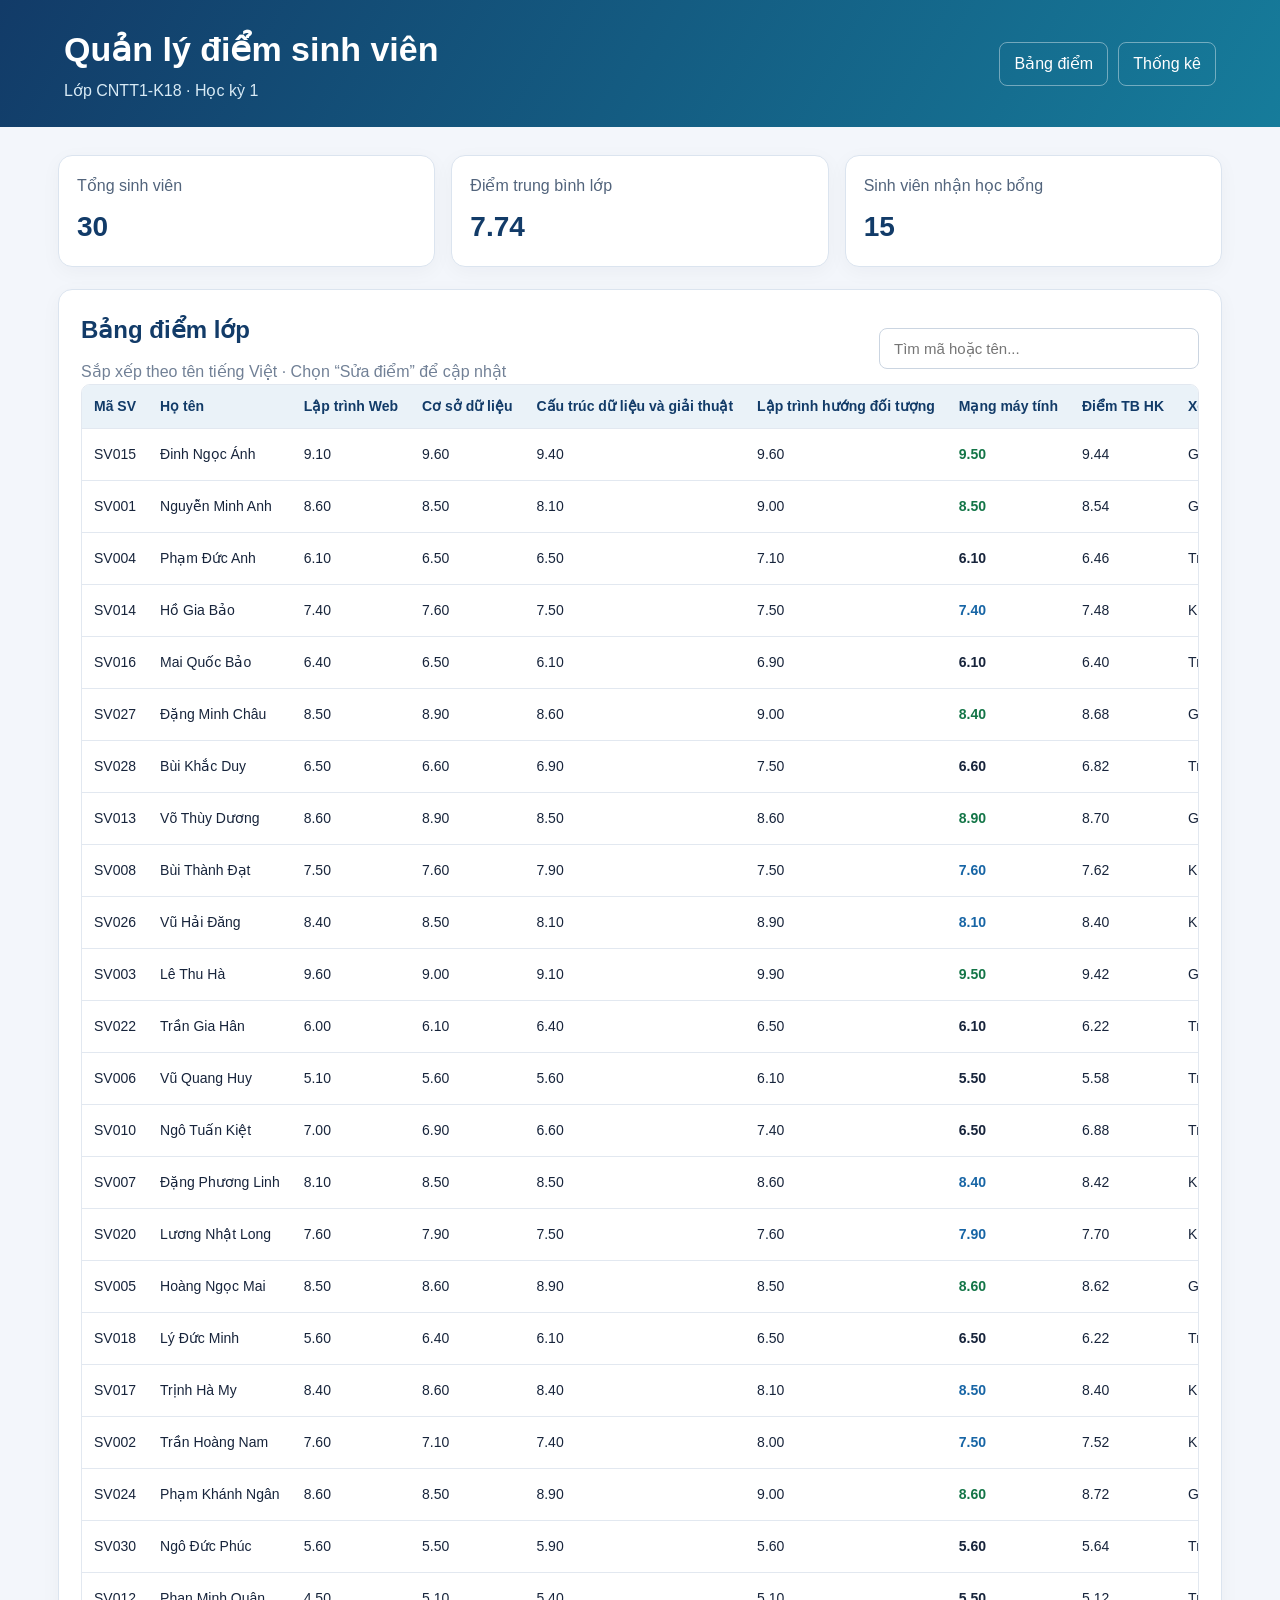
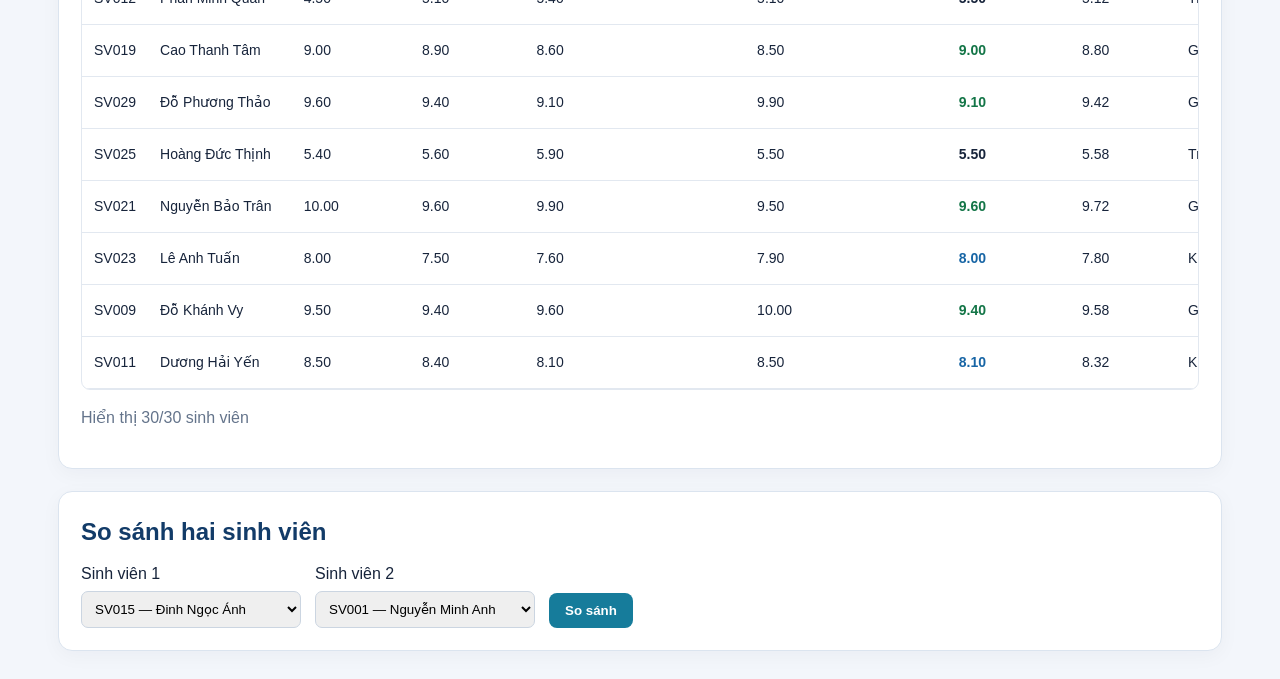
<file: index.html>
<!doctype html>
<html lang="vi"><head><meta charset="UTF-8"><meta name="viewport" content="width=device-width,initial-scale=1">
<title>Quản lý điểm sinh viên</title><link rel="stylesheet" href="./css/style.css"><link rel="stylesheet" href="./css/table.css"><link rel="stylesheet" href="./css/modal.css"></head>
<body><a class="skip-link" href="#main">Chuyển đến nội dung chính</a>
<header class="page-header"><div><h1>Quản lý điểm sinh viên</h1><p>Lớp CNTT1-K18 · Học kỳ 1</p></div><nav><a href="./index.html">Bảng điểm</a><a href="./statistics.html">Thống kê</a></nav></header>
<main id="main" class="container"><section class="summary">
<div class="summary-card"><span>Tổng sinh viên</span><strong id="totalStudents">0</strong></div>
<div class="summary-card"><span>Điểm trung bình lớp</span><strong id="classAverage">0.00</strong></div>
<div class="summary-card"><span>Sinh viên nhận học bổng</span><strong id="scholarshipCount">0</strong></div></section>
<section class="panel"><div class="panel-heading"><div><h2>Bảng điểm lớp</h2><p>Sắp xếp theo tên tiếng Việt · Chọn “Sửa điểm” để cập nhật</p></div><input type="search" id="searchInput" placeholder="Tìm mã hoặc tên..." aria-label="Tìm sinh viên"></div>
<div id="loadingMessage" class="message">Đang tải dữ liệu…</div><div id="errorMessage" class="message error" hidden></div>
<div class="table-wrapper"><table id="studentTable"><thead id="tableHead"></thead><tbody id="studentTableBody"></tbody></table></div><p id="resultCount" class="result-count"></p>
</section>
<section class="panel"><h2>So sánh hai sinh viên</h2><div class="compare-controls"><label>Sinh viên 1 <select id="compare1"></select></label><label>Sinh viên 2 <select id="compare2"></select></label><button id="compareButton">So sánh</button></div><div id="comparison"></div></section>
</main>
<div id="studentModal" class="modal" hidden><div class="modal-backdrop" data-close-modal></div><section class="modal-content" role="dialog" aria-modal="true" aria-labelledby="modalTitle"><div class="modal-header"><h2 id="modalTitle">Chỉnh sửa điểm</h2><button id="closeModal" class="close-button" aria-label="Đóng">×</button></div><div id="studentDetail"></div></section></div>
<script type="module" src="./js/app.js"></script></body></html>
</file>
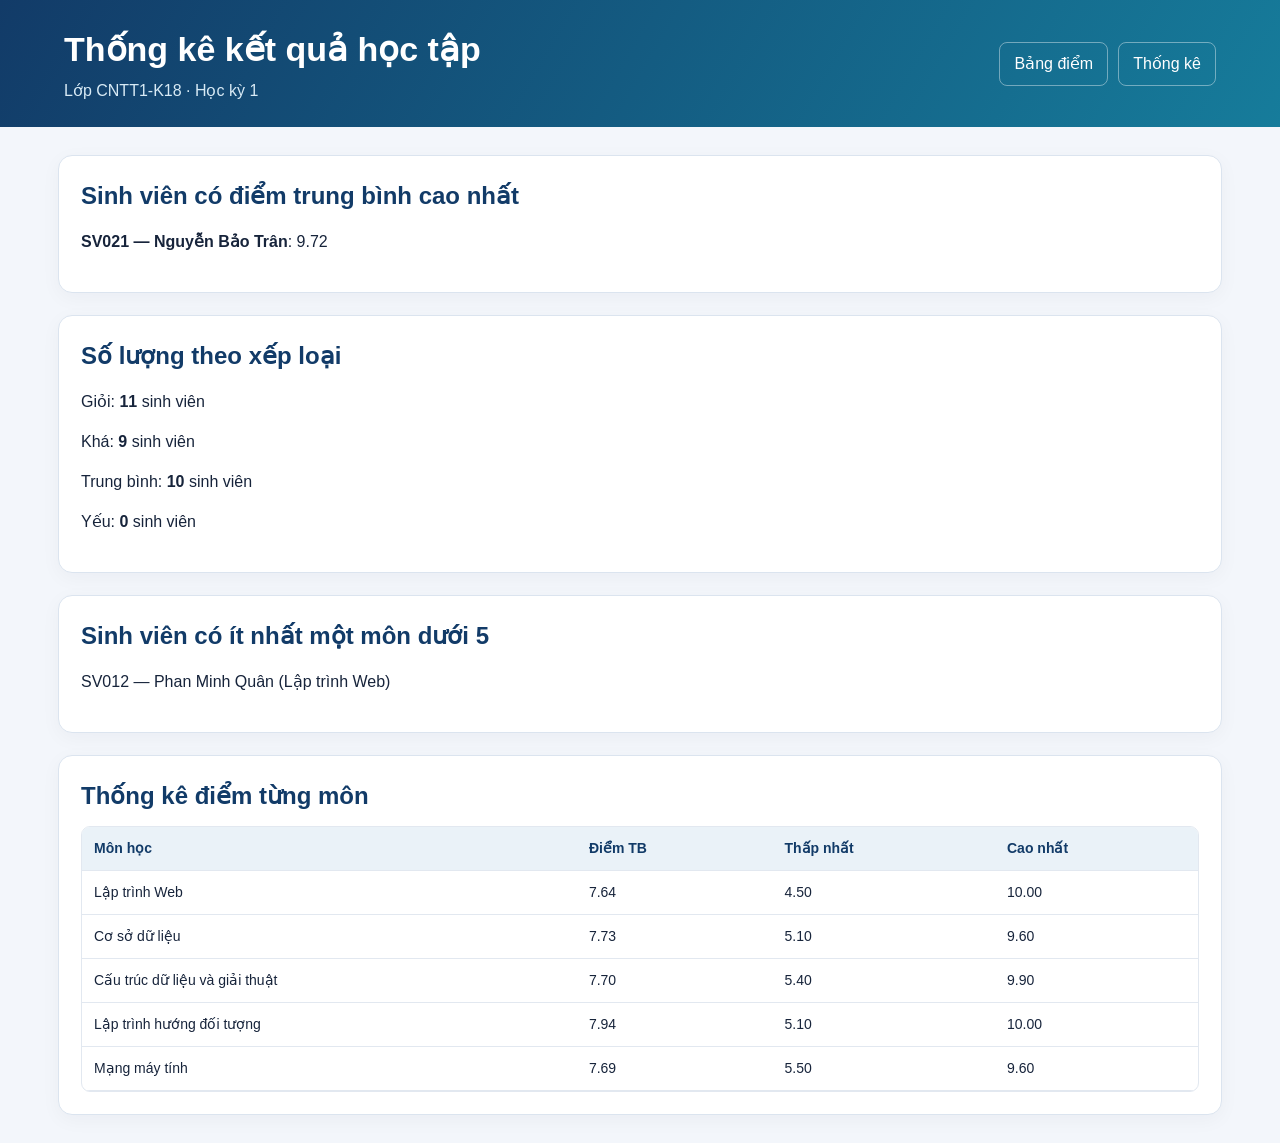
<file: statistics.html>
<!doctype html><html lang="vi"><head><meta charset="UTF-8"><meta name="viewport" content="width=device-width,initial-scale=1"><title>Thống kê điểm</title><link rel="stylesheet" href="./css/style.css"><link rel="stylesheet" href="./css/table.css"></head><body><a class="skip-link" href="#main">Chuyển đến nội dung chính</a><header class="page-header"><div><h1>Thống kê kết quả học tập</h1><p>Lớp CNTT1-K18 · Học kỳ 1</p></div><nav><a href="./index.html">Bảng điểm</a><a href="./statistics.html">Thống kê</a></nav></header><main id="main" class="container"><section class="panel"><h2>Sinh viên có điểm trung bình cao nhất</h2><div id="topStudent"></div></section><section class="panel"><h2>Số lượng theo xếp loại</h2><div id="classification"></div></section><section class="panel"><h2>Sinh viên có ít nhất một môn dưới 5</h2><div id="failedStudents"></div></section><section class="panel"><h2>Thống kê điểm từng môn</h2><div class="table-wrapper"><table id="subjectStats"></table></div></section></main><script type="module" src="./js/statistics.js"></script></body></html>
</file>
<file: css/style.css>
*{box-sizing:border-box}body{margin:0;font-family:Arial,sans-serif;background:#f3f6fb;color:#17243b;line-height:1.5}.page-header{background:linear-gradient(120deg,#123b68,#167c9b);color:white;padding:24px max(5%,calc((100% - 1200px)/2));display:flex;justify-content:space-between;align-items:center;gap:20px;flex-wrap:wrap}.page-header h1{margin:0;font-size:clamp(24px,3vw,34px)}.page-header p{margin:4px 0 0;color:#d8eaf5}.page-header nav{display:flex;gap:10px}.page-header nav a{color:white;text-decoration:none;padding:9px 14px;border:1px solid #ffffff66;border-radius:8px}.page-header nav a:hover{background:#ffffff22}.container{max-width:1200px;margin:28px auto;padding:0 18px}.summary{display:grid;grid-template-columns:repeat(3,1fr);gap:16px;margin-bottom:22px}.summary-card,.panel{background:white;border:1px solid #dbe4ef;border-radius:14px;box-shadow:0 5px 20px #17243b0a}.summary-card{padding:18px;display:flex;flex-direction:column;gap:8px;color:#52647c}.summary-card strong{font-size:28px;color:#123b68}.panel{padding:22px;margin-bottom:22px}.panel h2{margin:0 0 12px;color:#123b68}.panel-heading{display:flex;justify-content:space-between;gap:20px;align-items:center;flex-wrap:wrap}.panel-heading p{margin:0;color:#718096}.panel-heading input{padding:11px 14px;border:1px solid #cbd5e1;border-radius:8px;min-width:min(320px,100%);font-size:15px}.message{padding:12px;color:#52647c}.error{color:#a32121;background:#fff0f0;border-radius:8px}.result-count{color:#64748b}.skip-link{position:absolute;left:-10000px;top:10px;background:#fff;color:#123b68;padding:10px;z-index:999}.skip-link:focus{left:10px}.compare-controls{display:flex;flex-wrap:wrap;gap:14px;align-items:end}.compare-controls label{display:flex;flex-direction:column;gap:5px}.compare-controls select{padding:9px;border:1px solid #cbd5e1;border-radius:7px;min-width:220px}button{background:#167c9b;color:white;border:0;padding:10px 16px;border-radius:8px;cursor:pointer;font-weight:600}button:hover{background:#105f79}.small-button{padding:7px 10px;font-size:13px}.edit-form{display:grid;gap:12px}.edit-form fieldset{border:1px solid #dbe4ef;border-radius:8px;display:flex;gap:12px;flex-wrap:wrap}.edit-form legend{font-weight:bold;color:#123b68}.edit-form label{display:flex;flex-direction:column;gap:4px}.edit-form input{width:100px;padding:8px;border:1px solid #cbd5e1;border-radius:6px}@media(max-width:700px){.summary{grid-template-columns:1fr}.page-header{align-items:flex-start}.container{padding:0 10px}.panel{padding:14px}}
</file>
<file: css/table.css>
table{border-collapse:collapse;width:100%;min-width:850px;font-size:14px}th,td{padding:11px 12px;text-align:left;border-bottom:1px solid #e2e8f0;white-space:nowrap}thead th{background:#eaf2f8;color:#123b68;position:sticky;top:0}tbody tr:hover{background:#f5fbff}.table-wrapper{overflow-x:auto;border:1px solid #e2e8f0;border-radius:9px}.badge{font-weight:700}.giỏi{color:#137547}.khá{color:#1765a5}.trung bình{color:#a15c00}.yếu{color:#b42323}
</file>
<file: css/modal.css>
[hidden]{display:none!important}.modal{position:fixed;inset:0;z-index:1000;display:grid;place-items:center;padding:20px}.modal-backdrop{position:absolute;inset:0;background:#0b1728b8}.modal-content{position:relative;background:white;border-radius:14px;padding:22px;width:min(850px,95vw);max-height:90vh;overflow:auto;box-shadow:0 20px 60px #0003}.modal-header{display:flex;justify-content:space-between;align-items:center;margin-bottom:16px}.modal-header h2{margin:0}.close-button{background:#e8eef5;color:#123b68;font-size:24px;padding:4px 12px}
</file>
